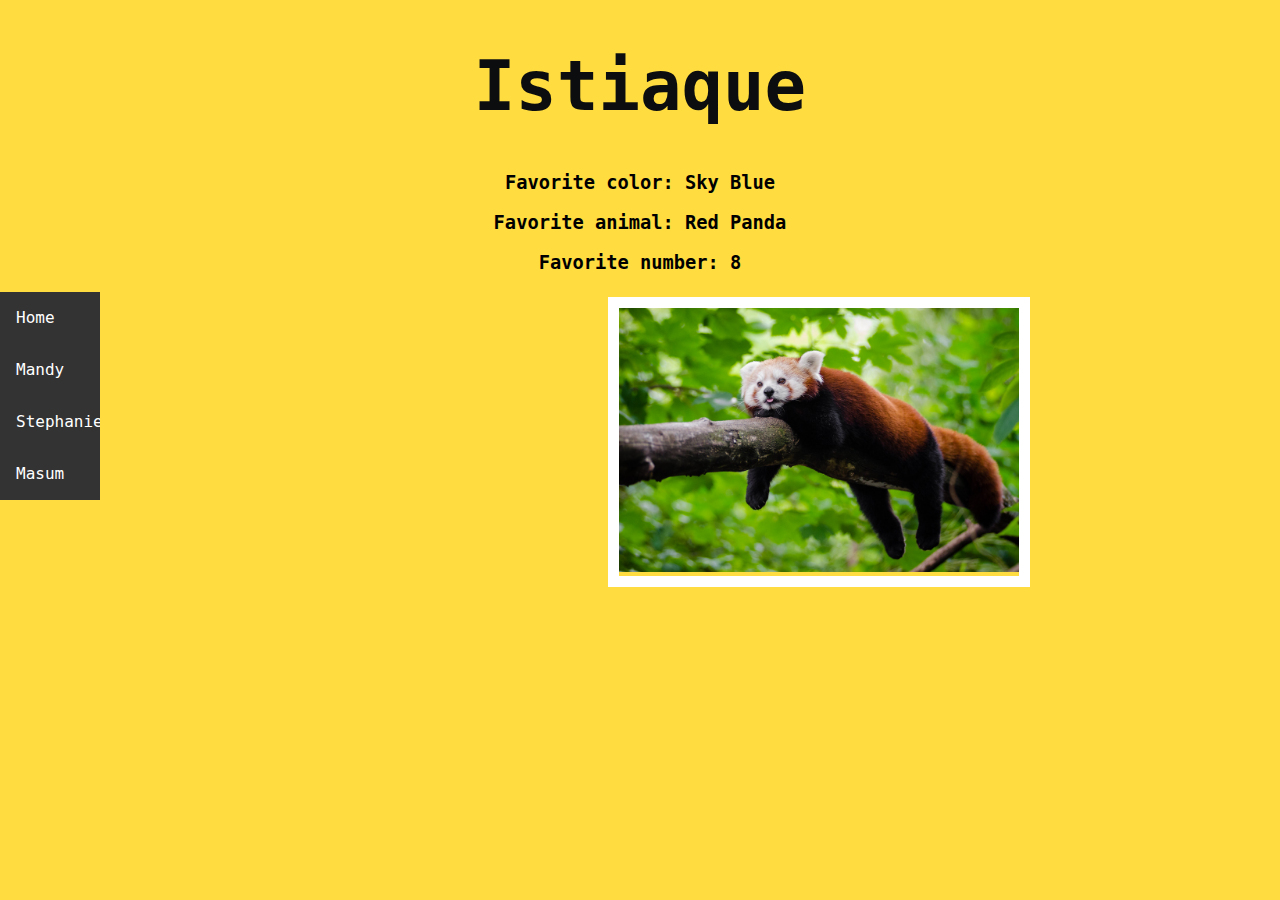
<file: Istiaque.html>
<!DOCTYPE html>
<html lang="en">
<html>
<head>
<meta name="viewport" content="width=device-width, initial-scale=1.0">
<meta charset="UTF-8">
<title>Istiaque's Page</title>
<link rel="stylesheet" type="text/css" href="styleIstiaque.css">
</head>
<body>


    <h1>Istiaque</h1>
    <div class = "Favorite" >
	<h3>Favorite color: Sky Blue</h3>
	<h3>Favorite animal: Red Panda</h3>
	<h3>Favorite number: 8</h3>

        <div class="gallery">
              <img src="images/Istiaque-panda.jpg" id="panda" width="600" height="400"></div>
            
    
              <div class="actives">
        <ul> 
          <li><a href="index.html">Home</a></li>
          <li><a href="mandy.html">Mandy</a></li>
          <li><a href="stephanie.html">Stephanie</a></li>
          <li> <a href="masum.html">Masum</a></li>
          </ul></div>
          

</body>
</html>
</file>
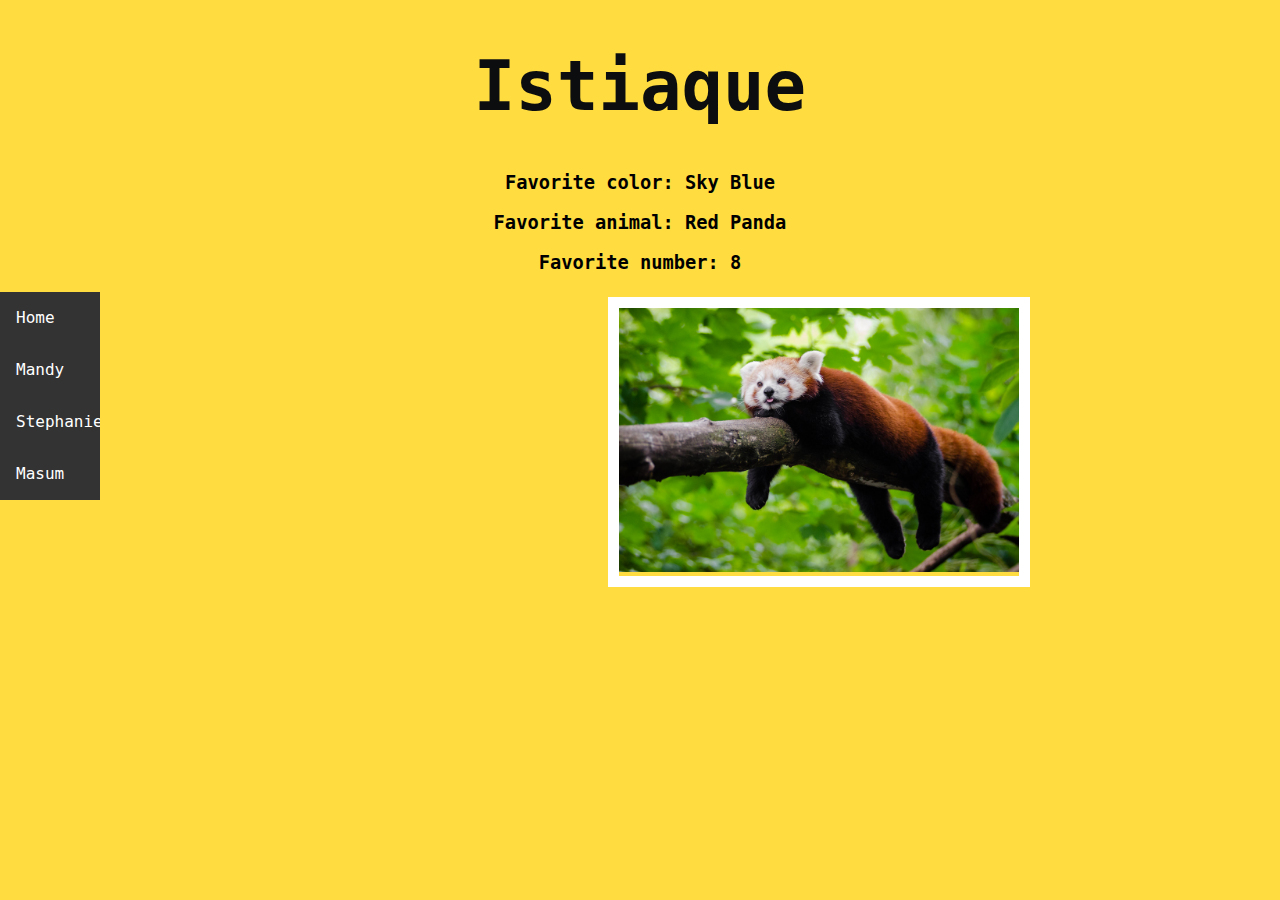
<file: istiaque.html>
<!DOCTYPE html>
<html lang="en">
<html>
<head>
<meta name="viewport" content="width=device-width, initial-scale=1.0">
<meta charset="UTF-8">
<title>Istiaque's Page</title>
<link rel="stylesheet" type="text/css" href="styleIstiaque.css">
</head>
<body>


    <h1>Istiaque</h1>
    <div class = "Favorite" >
	<h3>Favorite color: Sky Blue</h3>
	<h3>Favorite animal: Red Panda</h3>
	<h3>Favorite number: 8</h3>

        <div class="gallery">
              <img src="images/Istiaque-panda.jpg" id="panda" width="600" height="400"></div>
            
    
              <div class="actives">
        <ul> 
          <li><a href="index.html">Home</a></li>
          <li><a href="mandy.html">Mandy</a></li>
          <li><a href="stephanie.html">Stephanie</a></li>
          <li> <a href="masum.html">Masum</a></li>
          </ul></div>
          

</body>
</html>
</file>
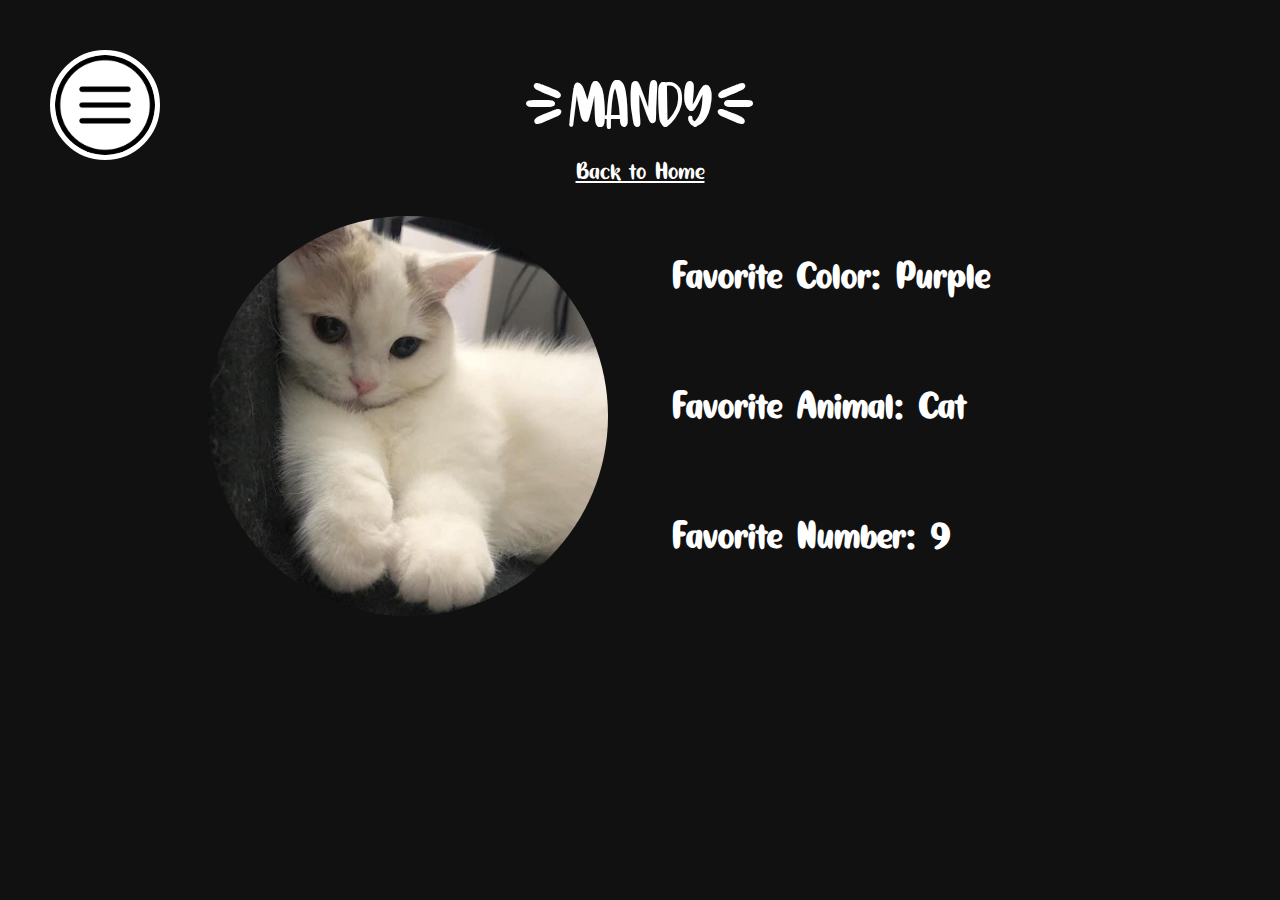
<file: mandy.html>
<!DOCTYPE html>
<html lang = "en">


<head>
    <meta name="viewport" content="width = 1000, user-scalable = 0">
    <meta charset="UTF-8">

    <title>Mandy's Page</title>

    <link rel = "stylesheet" href = "mandy-style.css" type = "text/css" />

</head>
<body>
    <div id="nav">
        <div id = "divaa1">
            <input id = "btna1" type = "button" onclick ="location.href='istiaque.html';" value = "Istiaque">
            <input id = "btna2" type = "button" onclick ="location.href='masum.html';" value = "Masum">
            <input id = "btna3" type = "button" onclick ="location.href='stephanie.html';" value = "Stephanie">
            <img id = "img2" src = "images/navdropdown.png">
        </div>
        <div class = "button">
            <span class ="button_line"> </span>
            <span class ="button_line"> </span>
            <span class ="button_line"> </span>
        </div>
    </div>

    <div class = "heading"> <h1> {Mandy} </h1> </div>
    <div class = "return"> <a href = "index.html"> Back to Home </a> </div>

    <div class = "content"> 
        <div class = "img-container"> <img id = "animal" src = "images/mandy-animal.jpg"> </div>
        <div class = "favorites">
            <h3> Favorite Color: Purple </h3>
            <h3> Favorite Animal: Cat </h3>
            <h3> Favorite Number: 9 </h3>    
        
        </div>
    </div>

</body>

</html>
</file>
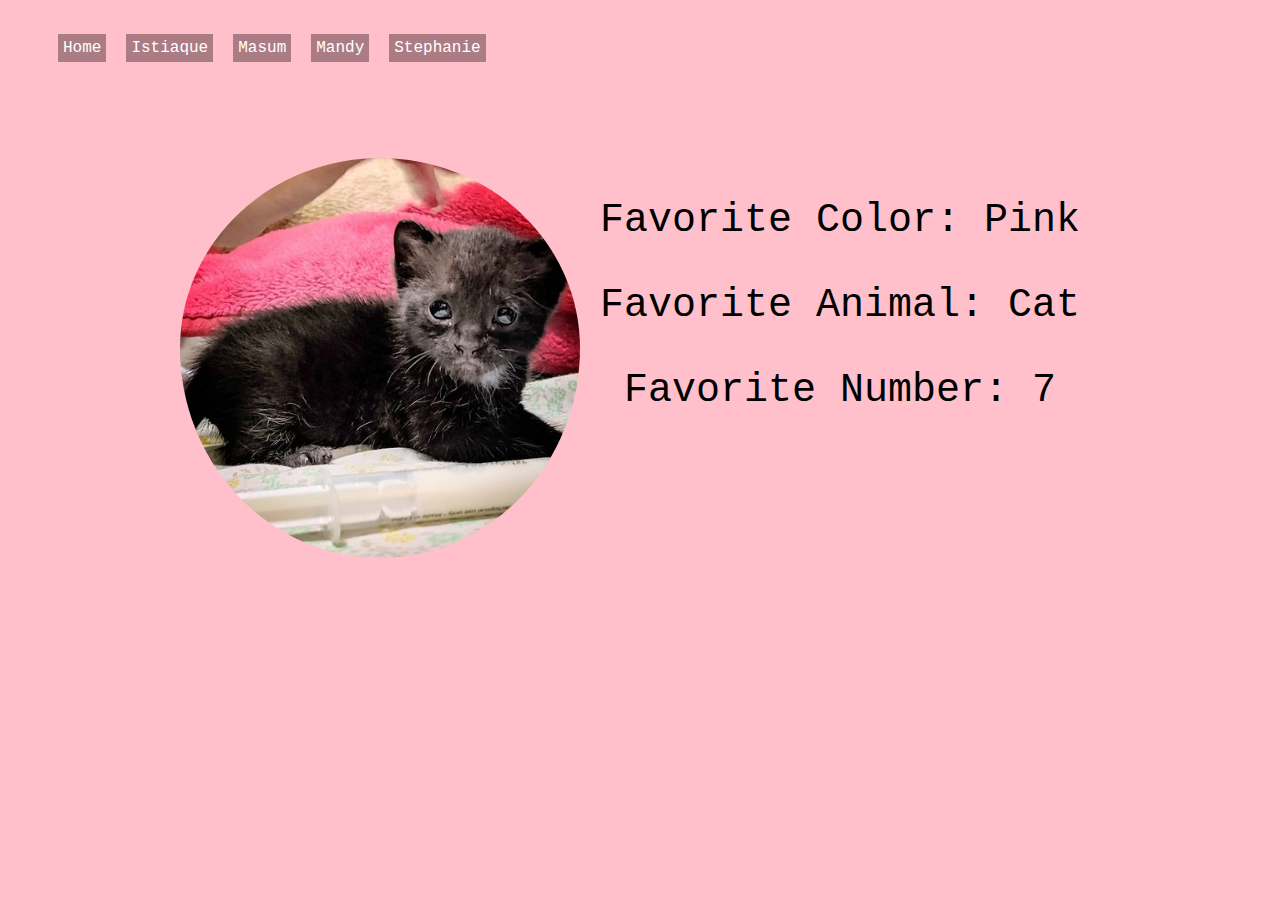
<file: masum.html>
<!DOCTYPE html>
<html lang="en">

<head>
    <meta charset="UTF-8">
    <meta http-equiv="X-UA-Compatible" content="IE=edge">
    <meta name="viewport" content="width=device-width, initial-scale=1.0">
    <meta name="theme-color" content="#1F2225">
    <!-- <link rel="stylesheet" href="style.css" type="text/css" /> -->
    <link rel="stylesheet" href="stylemasum.css" type="text/css" />

    <title>Masum Ahmed</title>
</head>

<body>
    <div id="nav">
        <ul>
            <li><a href="index.html">Home</a></li>
            <li><a href="istiaque.html">Istiaque</a></li>
            <li><a href="masum.html">Masum</a></li>
            <li><a href="mandy.html">Mandy</a></li>
            <li><a href="stephanie.html">Stephanie</a></li>
        </ul>
    </div>

    <center>

        <div id="content">
            <img src="images/masum-animal.jpg" alt="">
            <div id="text">
                <p>Favorite Color: Pink</p>
                <p>Favorite Animal: Cat</p>
                <p>Favorite Number: 7</p>
            </div>
        </div>
    </center>

</body>

</html>
</file>
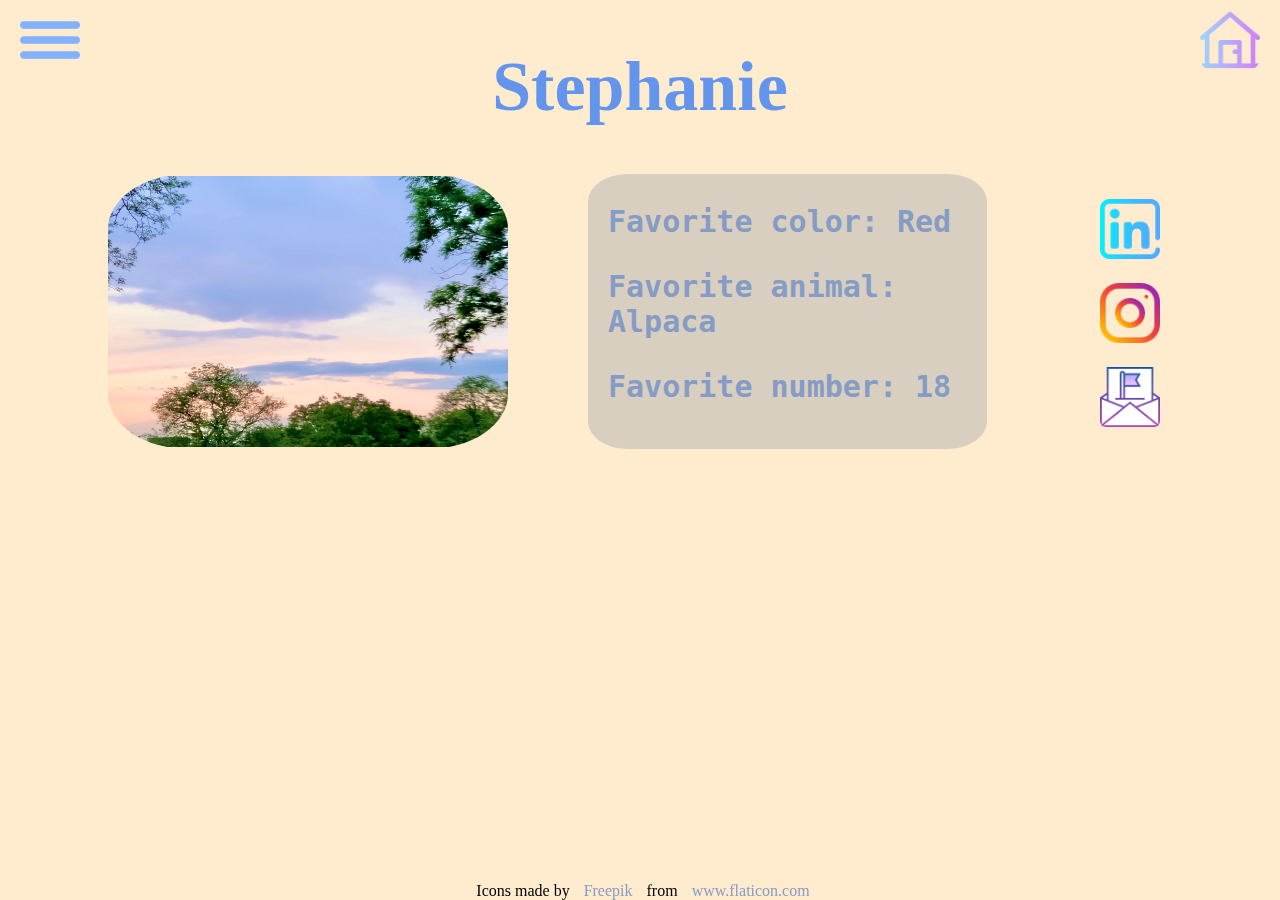
<file: stephanie.html>
<!DOCTYPE html>
<head>
    <meta name="viewport" content="width=device-width, initial-scale=1.0">
    <meta charset="UTF-8">

    <title>Stephanie's Page</title>

    <link rel="stylesheet" type="text/css" href="stephanie-style.css">
    <link rel="preconnect" href="https://fonts.gstatic.com">
    <link href="https://fonts.googleapis.com/css2?family=Roboto+Condensed:ital,wght@1,300&display=swap" rel="stylesheet">
    <link href="https://fonts.googleapis.com/css2?family=Roboto&display=swap" rel="stylesheet">
</head>
<body >
	<!-- Nav Bar  Section -->
	<div id="nav">
        <div id = "inputs">
            <input id = "btn1" type = "button" onclick ="location.href='istiaque.html';" value = "Istiaque">
            <input id = "btn2" type = "button" onclick ="location.href='masum.html';" value = "Masum">
            <input id = "btn3" type = "button" onclick ="location.href='mandy.html';" value = "Mandy">
            <img id = "menu" src = "images/menu.png">
        </div>
    </div>
    <!-- End of Nav Bar  Section -->

	<h1>Stephanie</h1>
    <div class = "content-container">
        <div class = "image-container"> <img id = "image" src = "images/stephanie_photo.jpg"> </div>
        <div class = "info-container">
            <h3>Favorite color: Red</h3>
            <h3>Favorite animal: Alpaca </h3>
            <h3>Favorite number: 18 </h3>
            
        </div>
        <div class = "socialMedia-container">
            <img id = "linkedin" src = "images/002-linkedin.png" type = "button" onclick ="location.href='https://www.linkedin.com/in/stephanie-bravo-heras/';" value = "LinkedIn">
            <img id = "instagram" src = "images/001-instagram.png" type = "button" onclick ="location.href='https://www.instagram.com/stephanie.bravo0213/';" value = "Instagram">
            <img id = "email" src = "images/003-mail.png" type = "button" onclick ="location.href='mailto:stephanie.bravo70@myhunter.cuny.edu';" value = "Email">
        </div>
    </div>
    <img id = "home" src = "images/homepage.png" type = "button" onclick ="location.href='index.html';" value = "Homepage">

	<div class = "credit">Icons made by <a href="https://www.freepik.com" title="Freepik">Freepik</a> from <a href="https://www.flaticon.com/" title="Flaticon">www.flaticon.com</a></div>
</body>
</file>
<file: styleIstiaque.css>
ul {
  list-style-type: none;
  margin: 0;
  padding: 0;
  overflow: hidden;
  background-color: #333;
}

li {
  float: left;
}
div.gallery {
  margin: 5px;
  float: left;
  border-style: solid;
  border-color: white;
  margin-left: 600px;
  width: 400px;
  border-width: 11px;
  height: 100%;
}

div.gallery img {
  width: 100%;
  height: auto;
}  
li a {
  display: block;
  color: white;
  text-align: center;
  padding: 10px 16px;
  text-decoration: none;
}
li a:hover {
  background-color: #111;
}
body{
  font-family: OCR A Std, monospace;
  background-color: #ffdc40;
  text-align: center;
}
h1{
  text-align: center;
  color: rgb(11, 13, 14);
  font-family: OCR A Std, monospace;
  font-size: 69px
}

a{
  text-decoration: none;
  color: rgb(11, 13, 14);
  padding: 10px;
  text-align: center;
}
#panda
{
  object-fit: contain;
  background-repeat: no-repeat;
  background-size: contain;
  width: 400px;
  height: 100%;
}
.actives
{
  position: absolute;
  left: 0px;
  width: 100px;
  height: 0px;
  padding: 0px;
  margin-top: 0px;
  line-height: 200%;
}
</file>
<file: mandy-style.css>
@font-face {
  font-family: creamy;
  src: url(fonts/creamy.ttf);
}

@font-face {
  font-family: avocado;
  src: url(fonts/avocado.ttf);
}

@font-face {
  font-family: "modern sans";
  src: url(fonts/modernsans.otf);
}

body {
  background-color: #111111;
  min-width: 1000px;
  width: auto !important;
  width: 1000px;
}

h1,
h3,
a {
  color: white;
}

div {
  text-align: center;
}

.heading {
  margin-top: 2em;
  font-family: creamy;
  font-size: 200%;
}

.return {
  font-family: avocado;
  font-size: 150%;
  margin-bottom: 1em;
  margin-top: -1em;
}

.content {
  width: 100%;
  height: 80%;
  display: flex;
}

h3 {
  margin-bottom: 2em;
}

.favorites {
  float: right;
  width: 50%;
  margin-left: 2em;
  text-align: left;
  justify-content: middle;
  font-family: avocado;
  font-size: 200%;
}

.img-container {
  width: 50%;
  float: left;
  text-align: right;
  justify-content: middle;
  vertical-align: middle;
}

img {
  border-radius: 50%;
  max-width: 100%;
  height: auto;
}

#animal {
  display: block;
  margin-top: auto;
  margin-left: auto;
  width: 400px;
  height: auto;
}


/*navbar*/
#divaa1 {
  position: absolute;
  left: 50px;
  top: 50px;
  width: 100px;
  height: 100px;
  border: 5px solid white;
  border-radius: 100px;
  background: white;
  transition: .6s;
}

#divaa1:hover {
  height: 260px;
}

#btna1 {
  position: absolute;
  top: 0px;
  background: transparent;
  width: 100px;
  color: transparent;
  padding-top: 15px;
  padding-bottom: 5px;
  font-family: "modern sans";
  font-size: 18px;
  border: 2.5px solid transparent;
  border-radius: 100px;
  cursor: pointer;
  transition: .6s;
}

#divaa1:hover>#btna1 {
  top: 90px;
  color: black;
  padding-bottom: 5px;
}

#btna2 {
  position: absolute;
  top: 0px;
  background: transparent;
  width: 100px;
  color: transparent;
  padding-top: 15px;
  padding-bottom: 5px;
  font-family: "modern sans";
  font-size: 18px;
  border: 2.5px solid transparent;
  border-radius: 100px;
  cursor: pointer;
  transition: .6s;
}

#divaa1:hover>#btna2 {
  top: 140px;
  color: black;
  padding-bottom: 5px;
}

#btna3 {
  position: absolute;
  top: 0px;
  background: transparent;
  width: 100px;
  color: transparent;
  padding-top: 15px;
  padding-bottom: 5px;
  font-family: "modern sans";
  font-size: 18px;
  border: 2.5px solid transparent;
  border-radius: 100px;
  cursor: pointer;
  transition: .6s;
}

#divaa1:hover>#btna3 {
  top: 190px;
  color: black;
  padding-bottom: 15px;
}

/*end navbar*/
</file>
<file: style.css>
/*general rules*/
@import url("https://fonts.googleapis.com/css?family=Open+Sans:300,400&display=swap");
:root {
  --main-bg-color: #d55151;
  --accent-color: #141414;
  --neutral-color: #ffffff;
}

html {
  background: var(--neutral-color) !important;
  min-height: 100%;
  color: white;
}

body {
  background: var(--neutral-color) !important;
  min-height: 100%;
  color: white;
  margin: 0 auto;
}

.button {
  color: lightgrey;
  border-width: 3px;
  border-color: var(--main-bg-color);
  border-style: solid;
  background: none;
  padding: 10px;
  display: inline-block;
  margin: 0 15px 15px 15px;
  font-size: 18px;
  font-family: "Open Sans", sans-serif;
}

.button:hover {
  background-color: var(--main-bg-color);
  border-color: var(--neutral-color);
  -webkit-transition: 0.5s;
  transition: 0.5s;
}

.carousel-inner img {
  height: 100vh;
}
/*header section*/
#header {
  background-color: var(--main-bg-color);
  height: 80px;
}

#header img {
  height: 100%;
  margin-left: auto;
  margin-right: auto;
  display: block;
  -webkit-filter: invert(100%);
  filter: invert(100%);
}

/*navbar section*/
#nav {
  z-index: 1;
  overflow: hidden;
  margin: 0 auto;
  text-align: center;
  position: fixed;
  top: 0;
  width: 100%;
}

#nav ul {
  list-style-type: none;
  margin: 0 auto;
  padding: 0;
  overflow: hidden;
  background-color: var(--accent-color);
}

#nav ul li {
  display: inline-block;
  margin-left: auto;
  margin-right: auto;
}

#nav ul li a {
  display: block;
  color: white;
  text-align: center;
  padding: 14px 16px;
  text-decoration: none;
  font-family: "Open Sans", sans-serif;
}

#nav ul li a:hover {
  background-color: #555;
  -webkit-transition: 0.5s;
  transition: 0.5s;
}

#nav ul li a.selected {
  background-color: #555;
}

.active a {
  background-color: #fc6c2d !important;
}

.active a:hover {
  background-color: #fc4236 !important;
}

.carousel-inner img {
  height: auto;
  min-height: 500px;
  object-fit: cover;
}

#content-page {
  margin: 50px;
  text-align: justify;
  /* display: flexbox;
  flex-flow: row; */
}
#content-page > *{
  padding: 10px;
}
</file>
<file: stylemasum.css>
body {
  color: black;
  background-color: pink;
}

#id {
  font-family: Cambria, Cochin, Georgia, Times, "Times New Roman", serif;
  font-size: 100px;
}

#nav ul,
#nav a {
  list-style: none;
  text-decoration: none;
  font-family: "Courier New", Courier, monospace;
  font-size: 16px;
  display: inline-flex;
  color: white;
}

#nav a {
  margin: 10px;
  background-color: rgb(172, 124, 132);
  padding: 5px;
}

#nav a:hover {
  color: purple;
}

#content {
  margin: 0 auto;
  margin-top: 50px;
  display: inline-flex;
}

#content img {
  border-radius: 50%;
  object-fit: cover;
  height: 400px;
  width: 400px;
  padding-top: 20px;
}

#text {
  font-family: "Courier New", Courier, monospace;
  font-size: 40px;
  margin: 20px;
}
</file>
<file: stephanie-style.css>
/*navbar*/
#inputs 
{
  position: absolute;
  left: 20px;
  top: 10px;
  width: 60px;
  height: 60px;
  border-radius: 50px;
  transition: .6s;
}
  
#inputs:hover 
{
  height: 165px;
  width: 65px;
}

#btn1 
{
  position: absolute;
  top: 0px;
  background: transparent;
  width: 80px;
  color: transparent;
  padding-top: 5px;
  padding-bottom: 5px;
  font-family: 'Roboto Condensed', sans-serif;
  font-size: 18px;
  border: 2.5px solid transparent;
  border-radius: 20px;
  cursor: pointer;
  transition: .6s;
}

#inputs:hover>#btn1 
{
  top: 55px;
  left: -10px;
  color: rgb(88, 144, 230);
  padding-bottom: 2px;
}

#btn2 
{
  position: absolute;
  top: 0px;
  background: transparent;
  width: 80px;
  color: transparent;
  padding-top: 5px;
  padding-bottom: 5px;
  font-family: 'Roboto Condensed', sans-serif;
  font-size: 18px;
  border: 2.5px solid transparent;
  border-radius: 20px;
  cursor: pointer;
  transition: .6s;
}

#inputs:hover>#btn2 
{
  top: 85px;
  left: -10px;
  color: rgb(88, 144, 230);
  padding-bottom: 5px;
}

#btn3 
{
  position: absolute;
  top: 0px;
  background: transparent;
  width: 80px;
  color: transparent;
  padding-top: 5px;
  padding-bottom: 5px;
  font-family: 'Roboto Condensed', sans-serif;
  font-size: 18px;
  border: 2.5px solid transparent;
  border-radius: 20px;
  cursor: pointer;
  transition: .6s;
}

#inputs:hover>#btn3 
{
  top: 115px;
  left: -10px;
  color: rgb(88, 144, 230);
  padding-bottom: 15px;
}

/*end navbar*/

/*Background*/

body
{
  font-family: Garamond, serif;
  background-color: blanchedalmond;
  min-width: 1000px;
  width: auto;
}

/*end of Background*/

/*Page Content: Fonts, Font sizes, text color*/
h1
{
  text-align: center;
  text-decoration: none;
  color: cornflowerblue;
  font-size: 70px;
  font-family: 'Cinzel', serif;
}

h3
{
  text-align: left;
  text-decoration: none;
  color: rgb(133, 156, 197);
  margin-top: 30px;
  font-size: 30px;
  font-family: "Lucida Sans Typewriter", "Lucida Console", monaco, "Bitstream Vera Sans Mono", monospace;
} 

a
{
  text-align: center;
  text-decoration: none;
  color: rgb(133, 156, 197);
  padding: 10px;
}
/*End of Page Content*/

/*Images and Icons*/

img 
{
  border-radius: 20%;
  max-width: 100%;
  height: auto;
}

#home
{
  position: absolute;
  right: 20px;
  top: 10px;
  width: 60px;
  height: 60px;
  transition: .6s;
}

#home:hover
{
  width: 65px;
  height: 65px;
}

#image
{
  object-fit: contain;
  margin-left: 100px;
  background-repeat: no-repeat;
  background-size: contain;
  width: 400px;
  height: 100%;
}

/*end of Images and Icons*/

/*Favorite information and images*/

.content-container 
{
  width: 100%;
  height: 80%;
  display: flex;
}
.info-container 
{
  border-radius: 10%;
  float: right;
  width: 30%;
  margin-left: 5em;
  text-align: left;
  justify-content: middle;
  font-family: avocado;
  padding-left: 20px;
  background-color: rgb(216, 207, 192);
}

/*End of Favorite information and images*/

/*Social Media Container*/

.socialMedia-container
{
  position: absolute;
  right: 120px;
  width: 60px;
  height: 60px;
  padding: 10px;
  margin-top: 5px;
}

#linkedin, #email, #instagram
{
  padding: 10px;
}
#linkedin:hover, #email:hover, #instagram:hover
{
  padding: 10px;
}
/*End of Social Media Container*/

/*Credit section that goes at the bottom*/
.credit
{
  position: fixed;     
  text-align: center;    
  bottom: 0px; 
  width: 100%;
}
</file>
